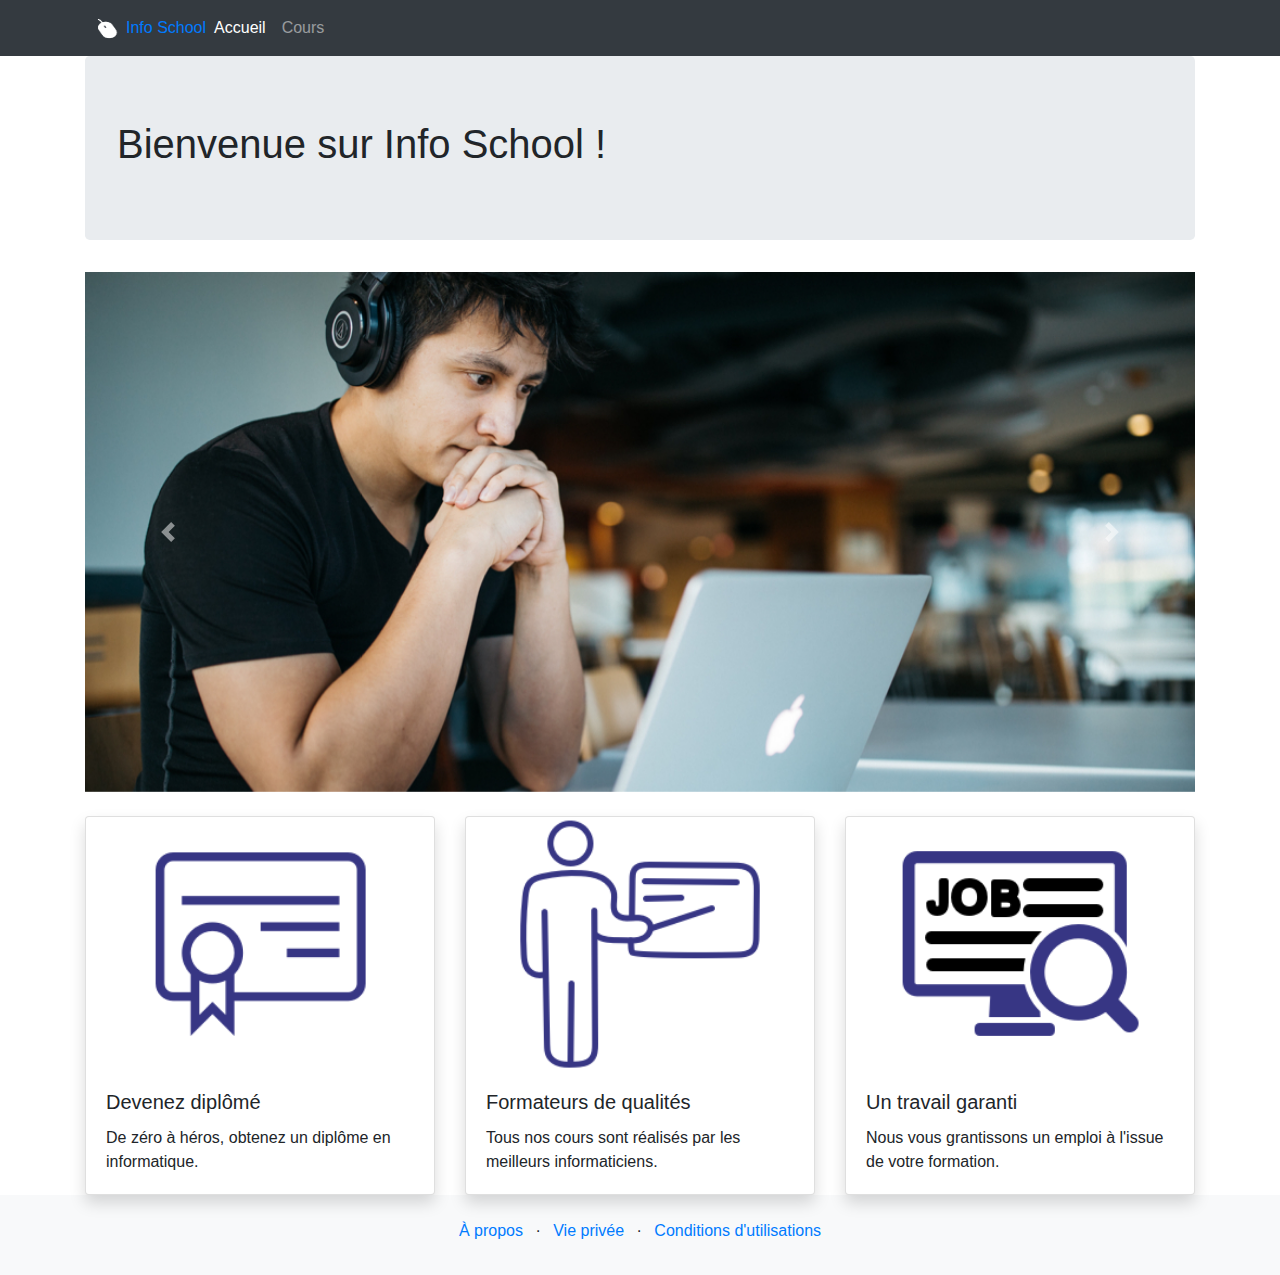
<file: index.html>
<!DOCTYPE html>
<html lang="en">

<head>
    <!-- Required meta tags -->
    <meta charset="utf-8">
    <meta name="viewport" content="width=device-width, initial-scale=1, shrink-to-fit=no">

    <link rel="stylesheet" href="https://stackpath.bootstrapcdn.com/bootstrap/4.3.1/css/bootstrap.min.css" 
    integrity="sha384-ggOyR0iXCbMQv3Xipma34MD+dH/1fQ784/j6cY/iJTQUOhcWr7x9JvoRxT2MZw1T" crossorigin="anonymous">
    <title>Hello, world!</title>
</head>

<body>
    <div class="bg-dark">
        <div class="container">
            <div class="row">
                <nav class="col navbar navbar-expand-lg navbar-dark">
                     <img src="logo.png" width="40" height="30" alt="Site logo">
                        <a class="nav-brand" href="index.html"> Info School </a>
                        <button class="navbar-toggler" type="button" data-toggle="collapse" data-target="#navbarContent">
                        <span class="navbar-toggler-icon"></span>
                        </button>
                    <div id="navbarContent" class="collapse navbar-collapse">
                        <ul class="navbar-nav">
                            <li class="nav-item active">
                                <a class="nav-link" href="index.html"> Accueil </a>
                            </li>
                            <li class="nav-item">
                                <a class="nav-link" href="page_cours.html"> Cours </a>
                            </li>
                        </ul>
                    </div>
                </nav>
            </div>
        </div>
    </div>

    <div class="container">
        <div class="row">
            <div class="col">
                <div class="jumbotron">
                    <h1>Bienvenue sur Info School !</h1>
                </div>
            </div>
        </div>    
    </div>

    <div class="container">
        <div class="row mb-4">
            <div class="col">
                <div id="carouselControls" class="carousel slide" data-ride="carousel">
                    <div class="carousel-inner">
                        <div class="carousel-item active">
                            <img src="carousel/apprenant.jpg" class="d-block w-100" alt="apprenant">
                        </div>
                        <div class="carousel-item">
                        <img src="carousel/apprenant2.jpg" class="d-block w-100" alt="apprenant2">
                        </div>
                    </div>
                <a class="carousel-control-prev" href="#carouselControls" role="button" data-slide="prev">
                    <span class="carousel-control-prev-icon" aria-hidden="true"></span>
                    <span class="sr-only">Précédent</span>
                </a>
                <a class="carousel-control-next" href="#carouselControls" role="button" data-slide="next">
                    <span class="carousel-control-next-icon" aria-hidden="true"></span>
                    <span class="sr-only">Suivant</span>
                </a>
                </div>
            </div>
        </div>
    </div>

    <div class="container">
        <div class="row">
            <div class="col-12 col-lg-4">
                    <div class="card mb-4 mb-lg-0 shadow">
                        <img class="card-img-top" src="certificate.png" alt="certificat">
                    <div class="card-body">
                        <h5 class="card-title">Devenez diplômé</h5>
                        <p class="card-text">De zéro à héros, obtenez un diplôme en informatique.</p>
                    </div>
                </div>
            </div>
            <div class="col-12 col-lg-4">
                <div class="card mb-4 mb-lg-0 shadow">
                        <img class="card-img-top" src="instruction.png" alt="instruction">
                    <div class="card-body">
                        <h5 class="card-title">Formateurs de qualités</h5>
                        <p class="card-text">Tous nos cours sont réalisés par les meilleurs informaticiens.</p>
                    </div>
                </div>
            </div>
            <div class="col-12 col-lg-4">
                <div class="card mb-4 mb-lg-0 shadow">
                        <img class="card-img-top" src="job.png" alt="job">
                    <div class="card-body">
                        <h5 class="card-title">Un travail garanti</h5>
                        <p class="card-text">Nous vous grantissons un emploi à l'issue de votre formation.</p>
                    </div>
                </div>
            </div>
        </div>
    </div>

    <div class="bg-light">
        <div class="container">
            <div class="row pt-4 pb-3">
                <div class="col">
                    <ul class="list-inline text-center">
                        <li class="list-inline-item"><a href="#">À propos</a></li>
                        <li class="list-inline-item">&middot;</li>
                        <li class="list-inline-item"><a href="#">Vie privée</a></li>
                        <li class="list-inline-item">&middot;</li>
                        <li class="list-inline-item"><a href="#">Conditions d'utilisations</a></li>
                    </ul>
                </div>
            </div>
        </div>
    </div>

    <!-- Optional JavaScript -->

    <!-- jQuery first, then Popper.js, then Bootstrap JS -->

    <script src="https://code.jquery.com/jquery-3.3.1.slim.min.js" 
    integrity="sha384-q8i/X+965DzO0rT7abK41JStQIAqVgRVzpbzo5smXKp4YfRvH+8abtTE1Pi6jizo" crossorigin="anonymous"></script>

    <script src="https://cdnjs.cloudflare.com/ajax/libs/popper.js/1.14.7/umd/popper.min.js" 
    integrity="sha384-UO2eT0CpHqdSJQ6hJty5KVphtPhzWj9WO1clHTMGa3JDZwrnQq4sF86dIHNDz0W1" crossorigin="anonymous"></script>

    <script src="https://stackpath.bootstrapcdn.com/bootstrap/4.3.1/js/bootstrap.min.js" 
    integrity="sha384-JjSmVgyd0p3pXB1rRibZUAYoIIy6OrQ6VrjIEaFf/nJGzIxFDsf4x0xIM+B07jRM" crossorigin="anonymous"></script>

</body>
</html>
</file>
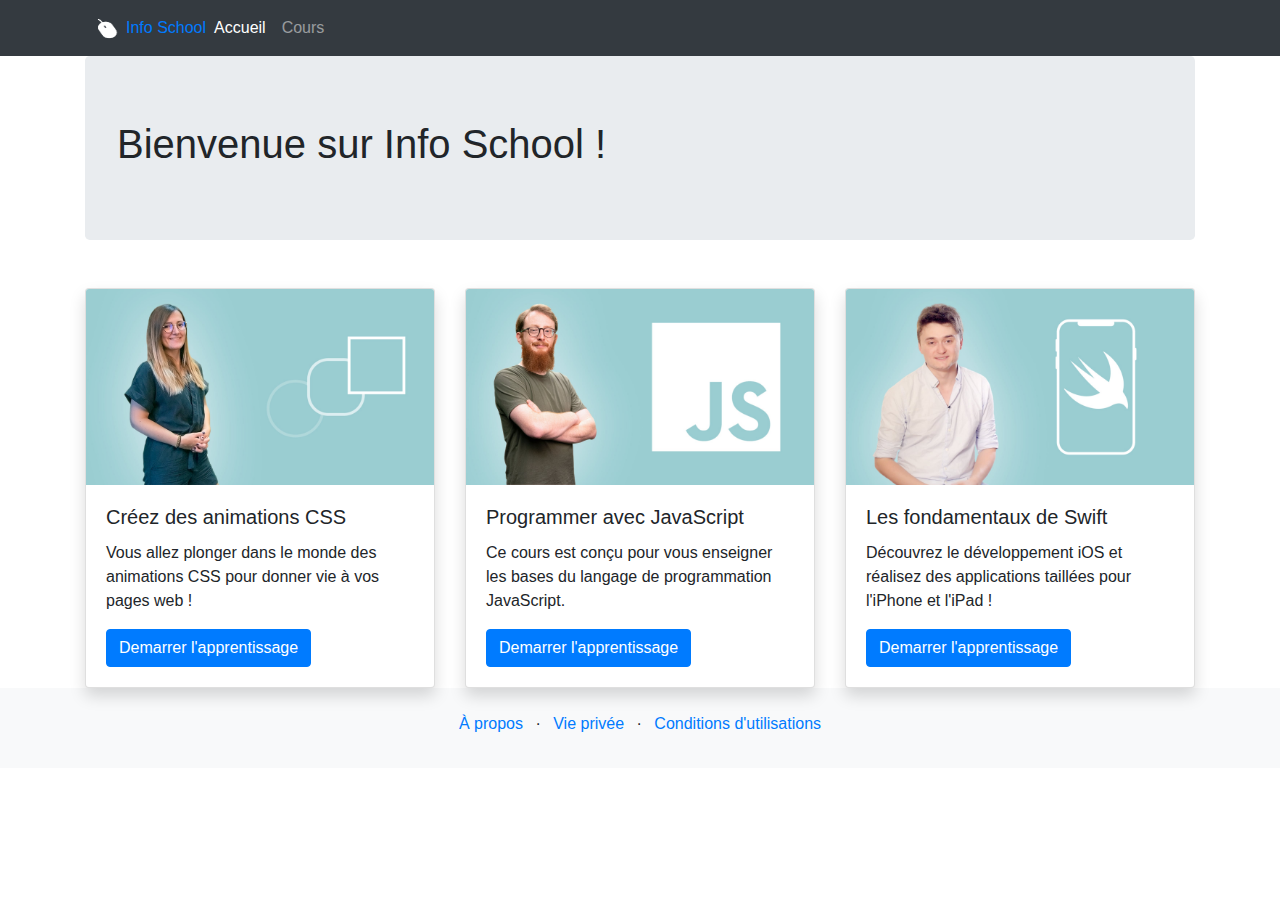
<file: page_cours.html>
<!DOCTYPE html>
<html lang="en">

<head>
    <!-- Required meta tags -->
    <meta charset="utf-8">
    <meta name="viewport" content="width=device-width, initial-scale=1, shrink-to-fit=no">

    <link rel="stylesheet" href="https://stackpath.bootstrapcdn.com/bootstrap/4.3.1/css/bootstrap.min.css" 
    integrity="sha384-ggOyR0iXCbMQv3Xipma34MD+dH/1fQ784/j6cY/iJTQUOhcWr7x9JvoRxT2MZw1T" crossorigin="anonymous">
    <title>Hello, world!</title>
</head>

<body>
    <div class="bg-dark">
        <div class="container">
            <div class="row">
                <nav class="col navbar navbar-expand-lg navbar-dark">
                     <img src="logo.png" width="40" height="30" alt="Site logo">
                        <a class="nav-brand" href="index.html"> Info School </a>
                        <button class="navbar-toggler" type="button" data-toggle="collapse" data-target="#navbarContent">
                        <span class="navbar-toggler-icon"></span>
                        </button>
                    <div id="navbarContent" class="collapse navbar-collapse">
                        <ul class="navbar-nav">
                            <li class="nav-item active">
                                <a class="nav-link" href="index.html"> Accueil </a>
                            </li>
                            <li class="nav-item">
                                <a class="nav-link" href="page_cours.html"> Cours </a>
                            </li>
                        </ul>
                    </div>
                </nav>
            </div>
        </div>
    </div>

    <div class="container">
        <div class="row">
            <div class="col">
                <div class="jumbotron">
                    <h1>Bienvenue sur Info School !</h1>
                </div>
            </div>
        </div>
    </div>

    <div class="container">
        <div class="row">
            <div class="col-12 col-lg-4">
                <div class="card mb-3 mt-3 mb-lg-0 shadow">
                        <img class="card-img-top" src="css.jpeg" alt="CSS">
                    <div class="card-body">
                        <h5 class="card-title">Créez des animations CSS</h5>
                        <p class="card-text">Vous allez plonger dans le monde des animations CSS pour donner vie à vos pages web !</p>
                        <a class="btn btn-primary stretched-link" href="page_css.html" role="button">Demarrer l'apprentissage</a>
                    </div>
                </div>
            </div>
            <div class="col-12 col-lg-4">
                <div class="card mb-3 mt-3 mb-lg-0 shadow">
                        <img class="card-img-top" src="js.jpeg" alt="javascript">
                    <div class="card-body">
                        <h5 class="card-title">Programmer avec JavaScript</h5>
                        <p class="card-text">Ce cours est conçu pour vous enseigner les bases du langage de programmation JavaScript.</p>
                        <a class="btn btn-primary stretched-link" href="page_js.html" role="button">Demarrer l'apprentissage</a>
                    </div>
                </div>
            </div>
            <div class="col-12 col-lg-4">
                <div class="card mb-3 mt-3 mb-lg-0 shadow">
                        <img class="card-img-top" src="swift.jpeg" alt="job">
                    <div class="card-body">
                        <h5 class="card-title">Les fondamentaux de Swift</h5>
                        <p class="card-text">Découvrez le développement iOS et réalisez des applications taillées pour l'iPhone et l'iPad !</p>
                        <a class="btn btn-primary stretched-link" href="page_swift.html" role="button">Demarrer l'apprentissage</a>
                    </div>
                </div>
            </div>
        </div>
    </div>

    <div class="bg-light">
        <div class="container">
            <div class="row pt-4 pb-3">
                <div class="col">
                    <ul class="list-inline text-center">
                        <li class="list-inline-item"><a href="#">À propos</a></li>
                        <li class="list-inline-item">&middot;</li>
                        <li class="list-inline-item"><a href="#">Vie privée</a></li>
                        <li class="list-inline-item">&middot;</li>
                        <li class="list-inline-item"><a href="#">Conditions d'utilisations</a></li>
                    </ul>
                </div>
            </div>
        </div>
    </div>

    <!-- Optional JavaScript -->

    <!-- jQuery first, then Popper.js, then Bootstrap JS -->

    <script src="https://code.jquery.com/jquery-3.3.1.slim.min.js" 
    integrity="sha384-q8i/X+965DzO0rT7abK41JStQIAqVgRVzpbzo5smXKp4YfRvH+8abtTE1Pi6jizo" crossorigin="anonymous"></script>

    <script src="https://cdnjs.cloudflare.com/ajax/libs/popper.js/1.14.7/umd/popper.min.js" 
    integrity="sha384-UO2eT0CpHqdSJQ6hJty5KVphtPhzWj9WO1clHTMGa3JDZwrnQq4sF86dIHNDz0W1" crossorigin="anonymous"></script>

    <script src="https://stackpath.bootstrapcdn.com/bootstrap/4.3.1/js/bootstrap.min.js" 
    integrity="sha384-JjSmVgyd0p3pXB1rRibZUAYoIIy6OrQ6VrjIEaFf/nJGzIxFDsf4x0xIM+B07jRM" crossorigin="anonymous"></script>

</body>
</html>
</file>
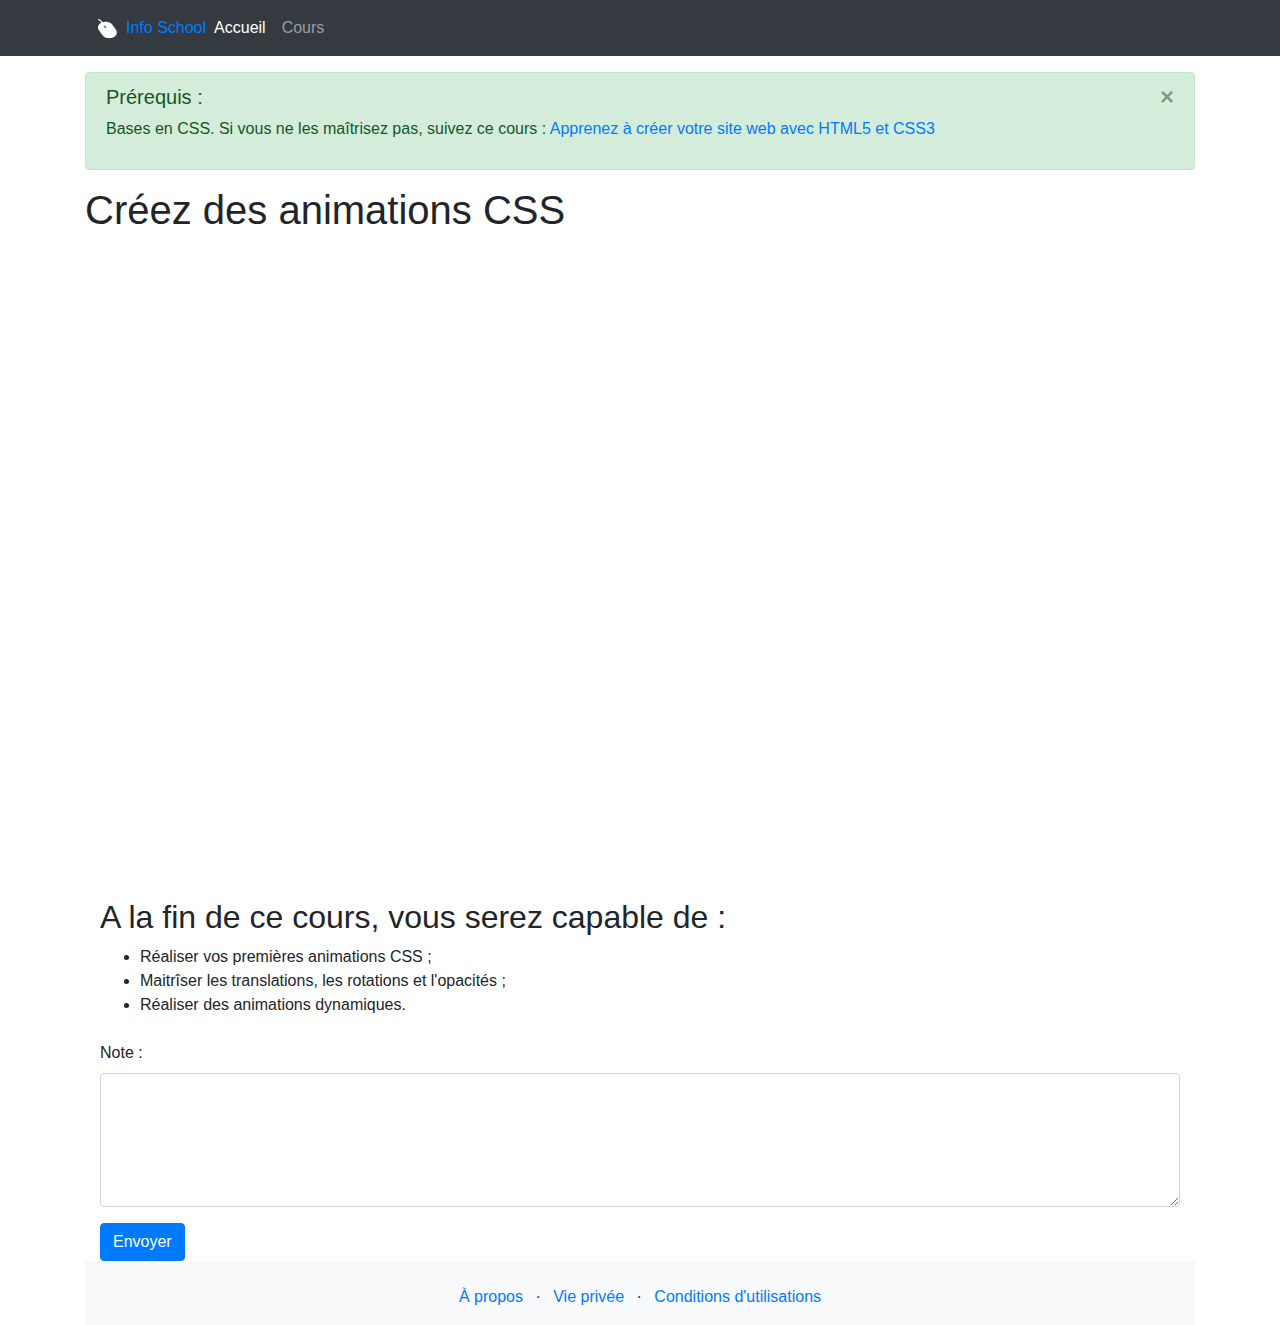
<file: page_css.html>
<!DOCTYPE html>
<html lang="en">

<head>
    <!-- Required meta tags -->
    <meta charset="utf-8">
    <meta name="viewport" content="width=device-width, initial-scale=1, shrink-to-fit=no">

    <link rel="stylesheet" href="https://stackpath.bootstrapcdn.com/bootstrap/4.3.1/css/bootstrap.min.css" 
    integrity="sha384-ggOyR0iXCbMQv3Xipma34MD+dH/1fQ784/j6cY/iJTQUOhcWr7x9JvoRxT2MZw1T" crossorigin="anonymous">
    <title>Hello, world!</title>
</head>

<body>
    <div class="bg-dark">
        <div class="container">
            <div class="row">
                <nav class="col navbar navbar-expand-lg navbar-dark">
                     <img src="logo.png" width="40" height="30" alt="Site logo">
                        <a class="nav-brand" href="index.html"> Info School </a>
                        <button class="navbar-toggler" type="button" data-toggle="collapse" data-target="#navbarContent">
                        <span class="navbar-toggler-icon"></span>
                        </button>
                    <div id="navbarContent" class="collapse navbar-collapse">
                        <ul class="navbar-nav">
                            <li class="nav-item active">
                                <a class="nav-link" href="index.html"> Accueil </a>
                            </li>
                            <li class="nav-item">
                                <a class="nav-link" href="page_cours.html"> Cours </a>
                            </li>
                        </ul>
                    </div>
                </nav>
            </div>
        </div>
    </div>

    <div class="container">
        <div class="row pt-3">
            <div class="col">   
               <div class="alert alert-success alert-dismissible fade show" role="alert">
                <h5 class="alert-heading">Prérequis :</h5>
                <p>Bases en CSS. Si vous ne les maîtrisez pas, suivez ce cours : <a href="#" class="alerte-link">Apprenez à créer votre site web avec HTML5 et CSS3</a></p>
                <button type="button" class="close" data-dismiss="alert" aria-label="Close">
                    <span aria-hidden="true">×</span>
                </button>
                </div>
            </div>
        </div>
    </div>

    <div class="container">
        <div class="row pb-3">
            <div class="col">
                <h1> Créez des animations CSS </h1>
            </div>
        </div>
        <div class="row">
            <div class="col">
                <div class="embed-responsive embed-responsive-16by9">
                <iframe class="embed-responsive-item" src="https://www.youtube.com/embed/lOox4UJVFb4" frameborder="0" allow="accelerometer; autoplay; encrypted-media; gyroscope; picture-in-picture" allowfullscreen>
                </iframe>
            </div>
        </div>
    </div>

    <div class="container">
        <div class="row pt-3 pb-2">
            <div class="col">
                <h2>A la fin de ce cours, vous serez capable de :</h2>
            <ul>
                <li>Réaliser vos premières animations CSS ;</li>
                <li>Maitrîser les translations, les rotations et l'opacités ;</li>
                <li>Réaliser des animations dynamiques.</li>
            </ul>
            </div>
        </div>
    </div>

    <div class="container">
        <div class="row">
            <div class="col">
                <form>
                <div class="form-group">
                    <label for="note">Note :</label>
                    <textarea class="form-control" id="note" rows="5" required></textarea>
                </div>
                <button type="submit" class="btn btn-primary">Envoyer</button>
                </form>
            </div>
        </div>
    </div>

    <div class="bg-light">
      <div class="container">
        <div class="row pt-4">
          <div class="col">
            <ul class="list-inline text-center">
              <li class="list-inline-item"><a href="#">À propos</a></li>
              <li class="list-inline-item">&middot;</li>
              <li class="list-inline-item"><a href="#">Vie privée</a></li>
              <li class="list-inline-item">&middot;</li>
              <li class="list-inline-item"><a href="#">Conditions d'utilisations</a></li>
            </ul>
          </div>
        </div>
      </div>
    

    <!-- Optional JavaScript -->

    <!-- jQuery first, then Popper.js, then Bootstrap JS -->

    <script src="https://code.jquery.com/jquery-3.3.1.slim.min.js" 
    integrity="sha384-q8i/X+965DzO0rT7abK41JStQIAqVgRVzpbzo5smXKp4YfRvH+8abtTE1Pi6jizo" crossorigin="anonymous"></script>

    <script src="https://cdnjs.cloudflare.com/ajax/libs/popper.js/1.14.7/umd/popper.min.js" 
    integrity="sha384-UO2eT0CpHqdSJQ6hJty5KVphtPhzWj9WO1clHTMGa3JDZwrnQq4sF86dIHNDz0W1" crossorigin="anonymous"></script>

    <script src="https://stackpath.bootstrapcdn.com/bootstrap/4.3.1/js/bootstrap.min.js" 
    integrity="sha384-JjSmVgyd0p3pXB1rRibZUAYoIIy6OrQ6VrjIEaFf/nJGzIxFDsf4x0xIM+B07jRM" crossorigin="anonymous"></script>

</body>
</html>
</file>
